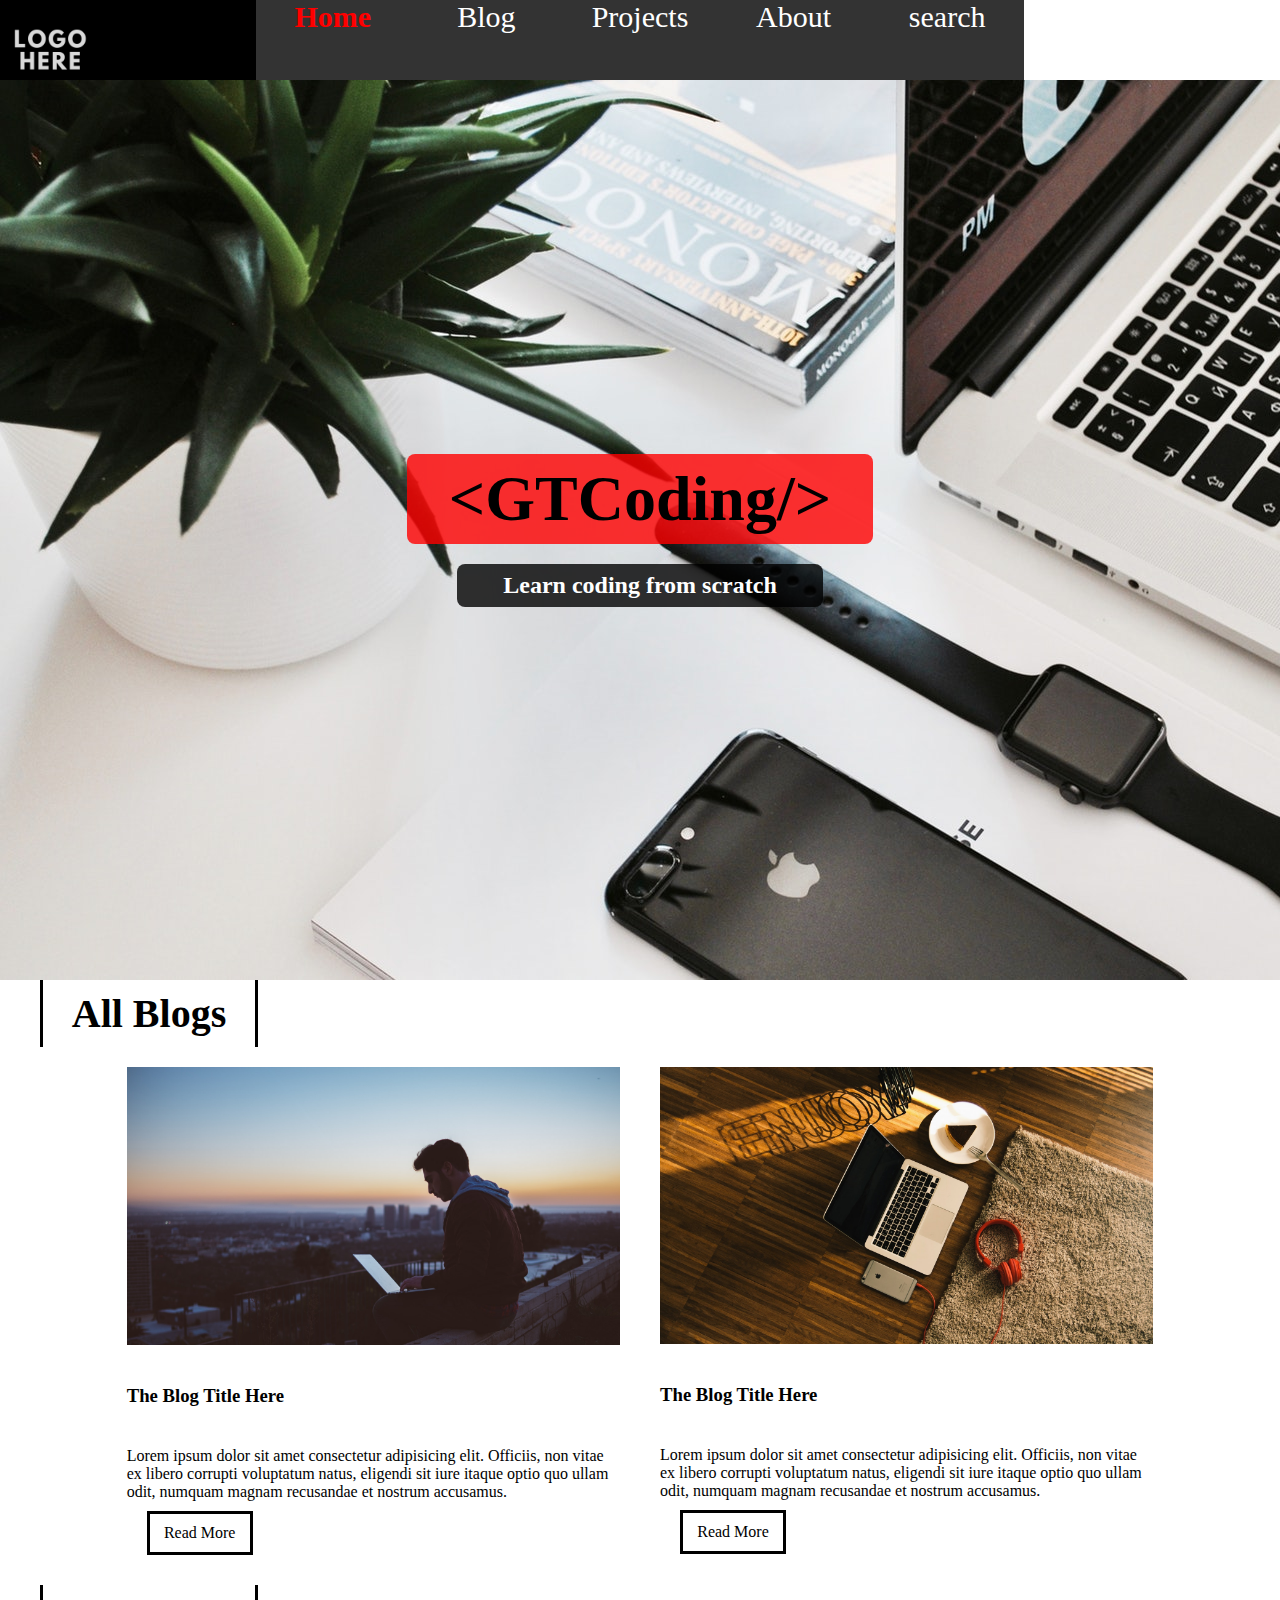
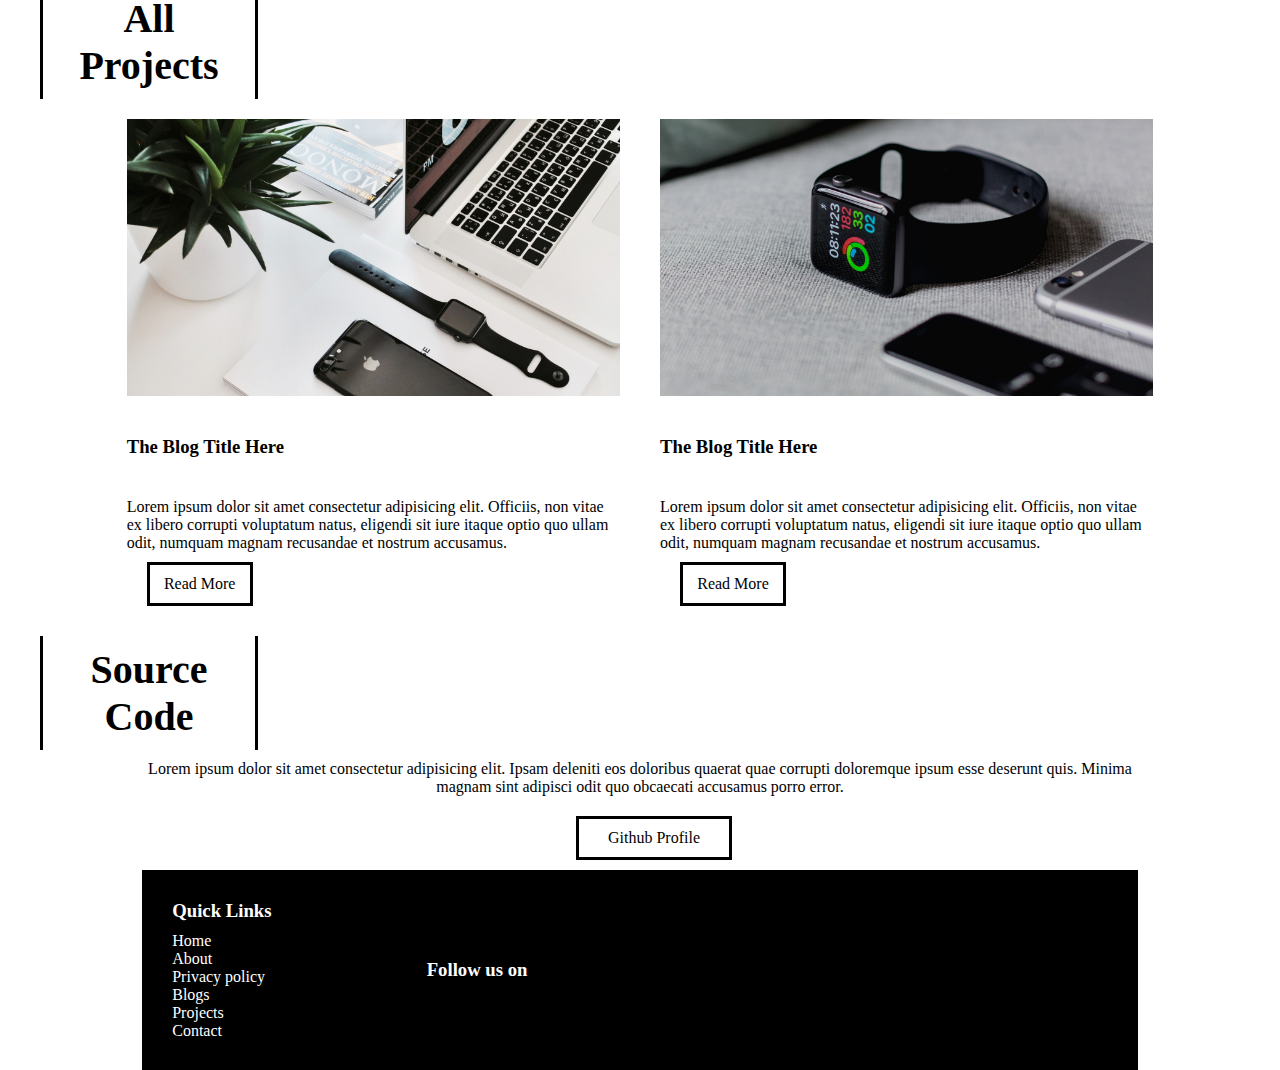
<file: 2022.1.17_clone_web/index.html>
<!DOCTYPE html>
<html lang="en">
<head>
    <meta charset="UTF-8">
    <meta http-equiv="X-UA-Compatible" content="IE=edge">
    <meta name="viewport" content="width=device-width, initial-scale=1.0">
    <link rel="stylesheet" href="./index.css">
    <title>GTcoding</title>
</head>
<body>
    <div class="container">
    <header>
        <div class="logo"><img src="img/logo.png" alt="GTCoding Logo" ></div>
        <nav>
            
            <div >
            <ul>
                <li class="first">Home</li>
                <li class="second">Blog</li>
                <li class="second">Projects</li>
                <li class="second">About</li>
                <li class="second">search</li>
            </ul>
            </div>
        </nav>
    </header>

    <div id="banner">
        <h1>&lt;GTCoding/&gt;</h1>
        <h3>Learn coding from scratch</h3>
    </div>
    <main role=main id="main">
        <div class="subtitle">All Blogs</div>
        <div class="Grid"><div></div>
            <div class="section">
            <img src="img/1.jpg" alt="Card Image">
            <h3>The Blog Title Here</h3>
            <p>Lorem ipsum dolor sit amet consectetur adipisicing elit. Officiis, non vitae ex libero corrupti voluptatum natus, eligendi sit iure itaque optio quo ullam odit, numquam magnam recusandae et nostrum accusamus.</p>
            <div class="readmore">Read More</div>
            </div>
            
            <div class="section">
                <img src="img/2.jpg" alt="Card Image">
                <h3>The Blog Title Here</h3>
                <p>Lorem ipsum dolor sit amet consectetur adipisicing elit. Officiis, non vitae ex libero corrupti voluptatum natus, eligendi sit iure itaque optio quo ullam odit, numquam magnam recusandae et nostrum accusamus.</p>
                <div class="readmore">Read More</div> 
            </div><div></div>
        </div>
        <div class="subtitle">All Projects</div>
        <div class="Grid">
            <div></div>
            <div class="section">
                <img src="img/3.jpg" alt="Card Image">
                <h3>The Blog Title Here</h3>
                <p>Lorem ipsum dolor sit amet consectetur adipisicing elit. Officiis, non vitae ex libero corrupti voluptatum natus, eligendi sit iure itaque optio quo ullam odit, numquam magnam recusandae et nostrum accusamus.</p>
                <div class="readmore">Read More</div>
            </div>
            
            <div class="section">
                <img src="img/4.jpg" alt="Card Image">
                <h3>The Blog Title Here</h3>
                <p>Lorem ipsum dolor sit amet consectetur adipisicing elit. Officiis, non vitae ex libero corrupti voluptatum natus, eligendi sit iure itaque optio quo ullam odit, numquam magnam recusandae et nostrum accusamus.</p>
                <div class="readmore">Read More</div> 
            </div>
            
        </div><div></div>
        <div>
            <div class="subtitle">Source Code</div>
            <p class="sourcecode">Lorem ipsum dolor sit amet consectetur adipisicing elit. Ipsam deleniti eos doloribus quaerat quae corrupti doloremque ipsum esse deserunt quis. Minima magnam sint adipisci odit quo obcaecati accusamus porro error.</p>
            <div class="github">Github Profile</div>

        </div>
    </main>
    <footer id="footer">
        <div class="Grid"><div></div>
        <div class="quicklink">
            <h3>Quick Links</h3>
            <ul>
                <li>Home</li>
                <li>About</li>
                <li>Privacy policy</li>
                <li>Blogs</li>
                <li>Projects</li>
                <li>Contact</li>
            </ul>
        </div>
        <div class="followus">
            <h3>Follow us on</h3>
            <ul>
                <li>
                    <a href="#">
                        <i class="fab fa-facebook"></i>
                    </a>
                </li>
                <li>
                    <a href="#">
                        <i class="fab fa-youtube"></i>
                    </a>
                </li>
                <li>
                    <a href="#">
                        <i class="fab fa-github"></i>
                    </a>
                </li>
            </ul> 
        </div><div></div>
        </div>
    </footer>
</div><div></div>
</body>
</html>
</file>
<file: 2022.1.17_clone_web/index.css>
/*************
*** Default ***
*************/
* {
    margin: 0;
    padding: 0;

}

img {
    vertical-align: middle;
}

a {
    text-decoration: none;
    color: #000;
}

ol, ul, li   {
	list-style: none;
}

.container {
    width : 100%;
    margin: 0 auto;
    align-content : center;
    
}
/*************
*** Header ***
*************/
.logo {
    width : 20%;
    height : 80px;
    background-color : black;
    align : right;
    float : left ;
    
}
.logo img {
        height : 100px;
        margin :0px;
        padding : 0px;

}
nav {
    width : 80%;
    height : 80px;
}
nav ul {
    width : 100%;
    
}
nav ul li.first {
    width : 15%;
    font-size : 30px;
    font-weight : bold;
    color : red;
    background-color : rgba(0, 0, 0, 0.8);
    float :left;
    text-align : center;
    height : 80px;
}
nav ul li.second {
    width : 15%;
    font-size  :30px;
    color : white;
    background-color : rgba(0, 0, 0, 0.8);
    float :left;
    text-align : center;
    height : 80px;
}
#banner {
    width : 100;
    height : 100vh;
    background-image : url("img/3.jpg");
    background-repeat: no-repeat;
    text-align : center;
    display: flex;
    align-items: center;
    justify-content: center;
    flex-direction: column;
}
#banner h1 {
    padding: 8px;
    background: rgba(255, 0, 0, 0.8);
    border-radius: 8px;
    margin: 0;
    font-size: 64px;
    font-family: "Roboto Slab", serif;
    width : 450px;
    text-align : center;

}

#banner h3 {
    padding: 8px;
    background: rgba(0, 0, 0, 0.8);
    border-radius: 8px;
    margin: 0;
    font-size: 24px;
    font-family: "Roboto Slab", serif;
    width : 350px;
    text-align : center;
    color : white;
    margin : 20px 0 0 0;

}
#main .subtitle {
    font-size : 40px;
    font-weight : bold;
    border-left : solid black;
    border-right : solid black;
    width : 15%;
    margin : 0 0 0 40px;
    padding : 10px 10px 10px 10px;
    text-align : center; 
}
#main {
    
    
}
#main .Grid {
    display: grid;
    grid-template-columns: 0.2fr 1fr 1fr 0.2fr;
}
#main .Grid .section{
    width :100%%;
    padding : 20px 20px 20px 20px;

}
#main .Grid .section img {
    width : 100%;
}
#main .Grid .section .title {
    
}
#main .Grid .section h3 {
    display : box;
    margin : 20px 0 20px;
    padding : 20px 0 20px; 
    
}
#main .Grid .section .readmore{
    margin : 10px 0 10px 20px;
    padding : 10px 0 10px; 
    border : solid 3px black;
    width : 100px;
    text-align : center;
}
#main div .sourcecode {
    display : box;
    width : 80%;
    padding : 10px 10% 10px;
    text-align : center;

}
#main div .github {
    margin : 10px 0 10px 45%;
    padding : 10px 0 10px; 
    border : solid 3px black;
    width : 150px;
    text-align : center;

}

#footer .Grid {
    display: grid;
    grid-template-columns: 0.2fr 0.4fr 1fr 0.2fr;;
    
}
#footer .Grid .quicklink,.followus {
    background-color : black;
    color : white;
}
#footer .Grid .quicklink {
    padding : 30px 0 30px 30px;
}
#footer .Grid .quicklink h3{
    margin : 0 0 10px 0;
}
#footer .Grid .followus {
    align-content : center;
}
</file>
